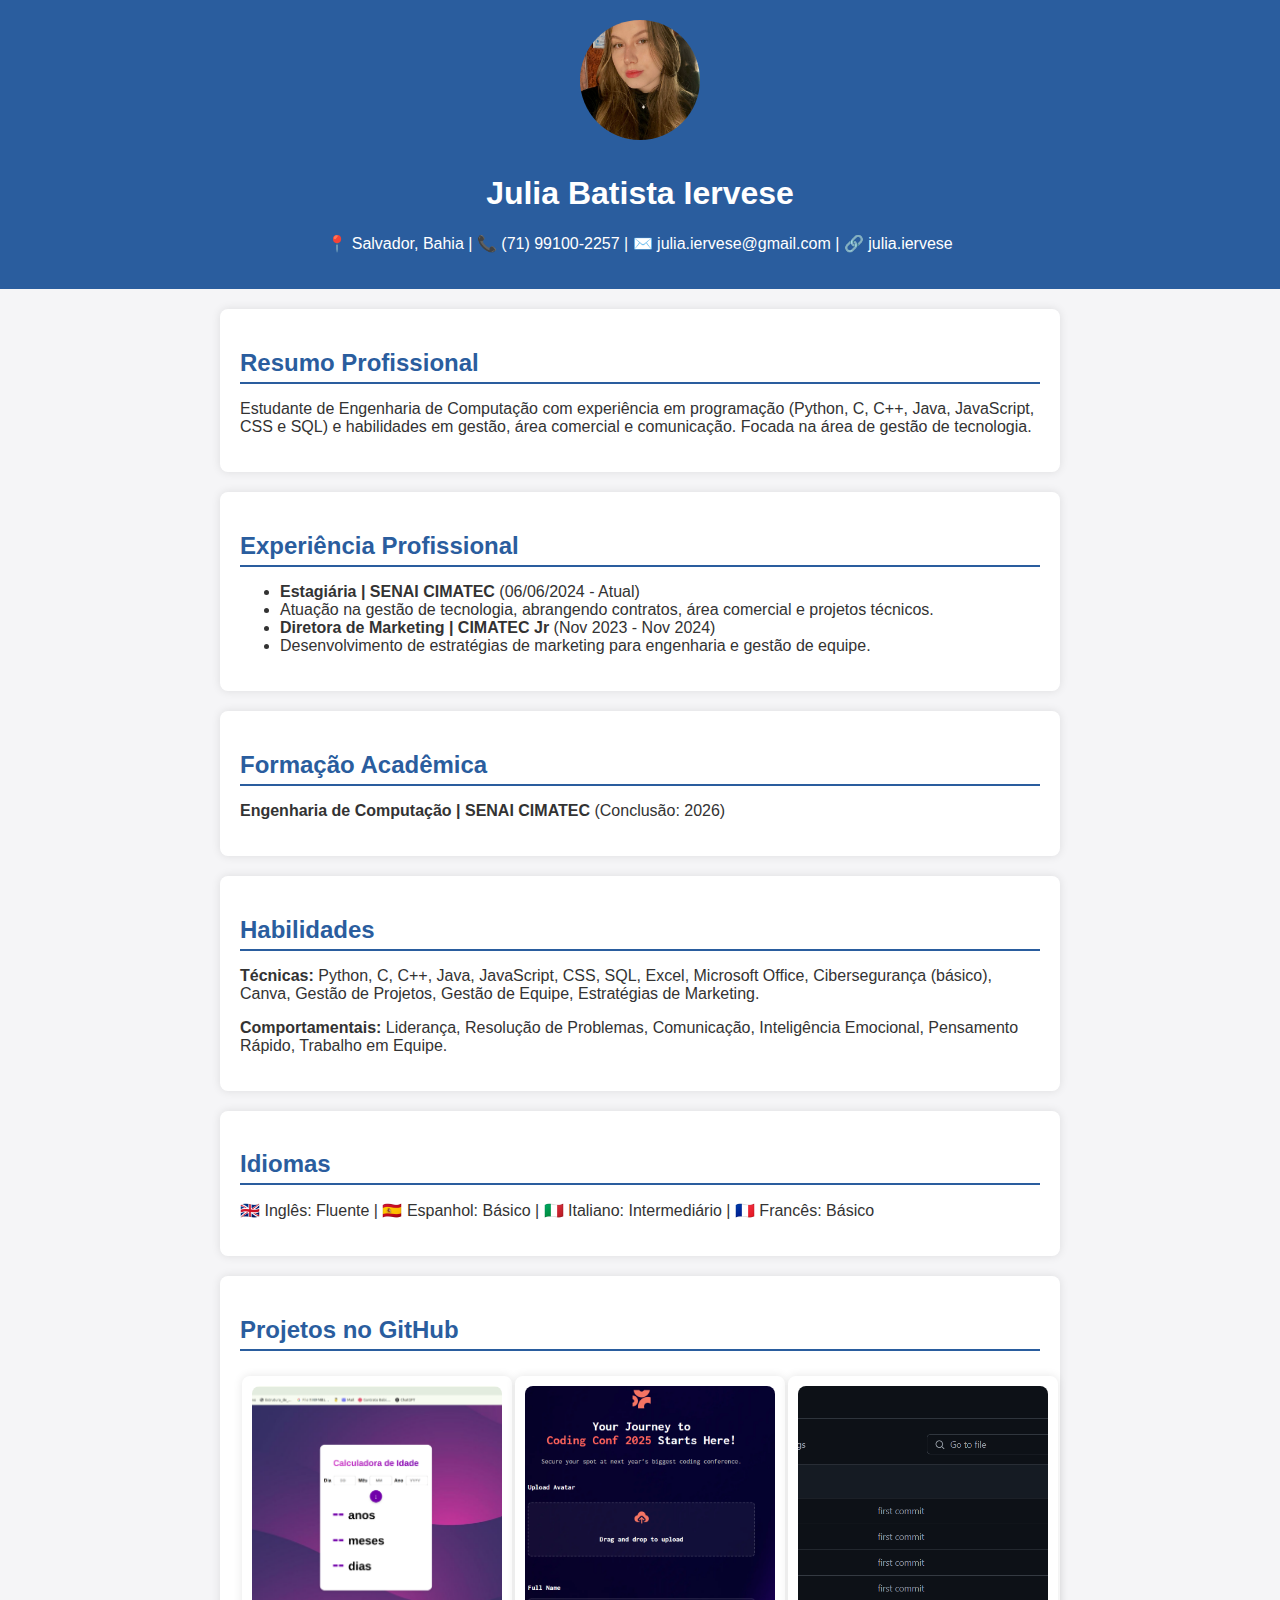
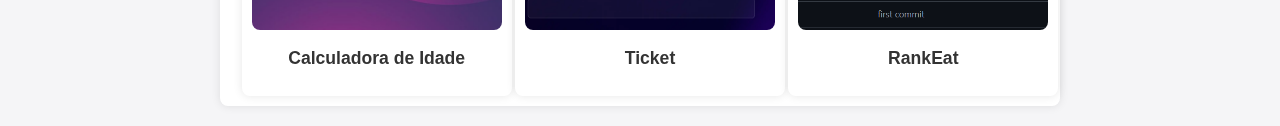
<file: Portfolio-master/index.html>
<!DOCTYPE html>
<html lang="pt-br">
<head>
    <meta charset="UTF-8">
    <meta name="viewport" content="width=device-width, initial-scale=1.0">
    <title>Portfólio - Julia Iervese</title>
    <link rel="stylesheet" href="style.css">
</head>
<body>
    <header>
        <div class="container">
           
            <img class="profile-img" src="Images/PerfilImagem.jpeg" alt="Foto de Perfil">
            <h1>Julia Batista Iervese</h1>
            <p>📍 Salvador, Bahia | 📞 (71) 99100-2257 | ✉️ julia.iervese@gmail.com | 🔗 julia.iervese</p>
        </div>
    </header>
    
    <section class="resumo">
        <h2>Resumo Profissional</h2>
        <p>Estudante de Engenharia de Computação com experiência em programação (Python, C, C++, Java, JavaScript, CSS e SQL) e habilidades em gestão, área comercial e comunicação. Focada na área de gestão de tecnologia.</p>
    </section>
    
    <section class="experiencia">
        <h2>Experiência Profissional</h2>
        <ul>
            <li><strong>Estagiária | SENAI CIMATEC</strong> (06/06/2024 - Atual)</li>
            <li>Atuação na gestão de tecnologia, abrangendo contratos, área comercial e projetos técnicos.</li>
            <li><strong>Diretora de Marketing | CIMATEC Jr</strong> (Nov 2023 - Nov 2024)</li>
            <li>Desenvolvimento de estratégias de marketing para engenharia e gestão de equipe.</li>
        </ul>
    </section>
    
    <section class="formacao">
        <h2>Formação Acadêmica</h2>
        <p><strong>Engenharia de Computação | SENAI CIMATEC</strong> (Conclusão: 2026)</p>
    </section>
    
    <section class="habilidades">
        <h2>Habilidades</h2>
        <p><strong>Técnicas:</strong> Python, C, C++, Java, JavaScript, CSS, SQL, Excel, Microsoft Office, Cibersegurança (básico), Canva, Gestão de Projetos, Gestão de Equipe, Estratégias de Marketing.</p>
        <p><strong>Comportamentais:</strong> Liderança, Resolução de Problemas, Comunicação, Inteligência Emocional, Pensamento Rápido, Trabalho em Equipe.</p>
    </section>
    
    <section class="idiomas">
        <h2>Idiomas</h2>
        <p>🇬🇧 Inglês: Fluente | 🇪🇸 Espanhol: Básico | 🇮🇹 Italiano: Intermediário | 🇫🇷 Francês: Básico</p>
    </section>

    <section class="projetos">
        <h2>Projetos no GitHub</h2>
        <div class="card-container">
           
            <div class="card" onclick="flipCard(this)">
                <div class="card-front">
                   
                    <img src="Images/CalculadoraImg.png" alt="Calculadora de Idade">
                    <p>Calculadora de Idade</p>
                </div>
                <div class="card-back">
                    <h3>Calculadora de Idade</h3>
                    <p>Uma calculadora simples para calcular a idade com base na data de nascimento.</p>
                    <a href="https://github.com/juliaiervese/CalculadoraDeIdade" target="_blank" rel="noopener noreferrer">Veja no GitHub</a>
                </div>
            </div>
    
   
            <div class="card" onclick="flipCard(this)">
                <div class="card-front">
                    
                    <img src="Images/TicketImg.png" alt="Ticket">
                    <p>Ticket</p>
                </div>
                <div class="card-back">
                    <h3>Ticket</h3>
                    <p>Um sistema de gerenciamento de tickets para eventos.</p>
                    <a href="https://github.com/juliaiervese/Ticket" target="_blank" rel="noopener noreferrer">Veja no GitHub</a>
                </div>
            </div>
    
            
            <div class="card" onclick="flipCard(this)">
                <div class="card-front">
                   
                    <img src="Images/RankEatImg.png" alt="RankEat">
                    <p>RankEat</p>
                </div>
                <div class="card-back">
                    <h3>RankEat</h3>
                    <p>Uma aplicação para gerenciar classificações de restaurantes.</p>
                    <a href="https://github.com/biaag10/RankEat" target="_blank" rel="noopener noreferrer">Veja no GitHub</a>
                </div>
            </div>
        </div>
    </section>

    <script src="script.js"></script>
</body>
</html>
</file>
<file: Portfolio-master/style.css>
body {
    font-family: Arial, sans-serif;
    background-color: #f5f5f7;
    margin: 0;
    padding: 0;
    color: #333;
}

header {
    background-color: #2a5d9e;
    color: white;
    text-align: center;
    padding: 20px;
}

.profile-img {
    width: 120px;        
    height: 120px;       
    border-radius: 50%;  
    object-fit: cover;   
    display: inline-block;
    margin-bottom: 10px;
}

.container {
    max-width: 800px;
    margin: 0 auto;
    text-align: center;
}

section {
    max-width: 800px;
    margin: 20px auto;
    padding: 20px;
    background: white;
    border-radius: 8px;
    box-shadow: 0 0 10px rgba(0, 0, 0, 0.1);
}

h2 {
    color: #2a5d9e;
    border-bottom: 2px solid #2a5d9e;
    padding-bottom: 5px;
    margin-bottom: 15px;
}


.card-container {
    display: flex;
    justify-content: space-around;
    gap: 20px;
    flex-wrap: wrap; 
}

.card {
    width: 250px; 
    height: 300px; 
    perspective: 1000px; 
    margin: 10px 0;
}

/* Front do Card */
.card-front, .card-back {
    width: 100%;
    height: 100%;
    position: absolute;
    backface-visibility: hidden;
    transition: transform 0.6s;
    display: flex;
    flex-direction: column;
    justify-content: center;
    align-items: center;
    text-align: center;
    border-radius: 8px;
}


.card-front {
    background-color: #ffffff;
    box-shadow: 0 0 10px rgba(0, 0, 0, 0.1);
    padding: 10px;
}

.card-front img {
    width: 100%;          
    height: 140%;         
    object-fit: cover;    
    border-radius: 8px;  
}


.card-front p {
    color: #333;
    font-weight: bold;
    font-size: 1.1em;
}


.card-back {
    background-color: #2a5d9e;
    color: white;
    transform: rotateY(180deg); 
    padding: 10px;
}


.card.flip .card-front {
    transform: rotateY(180deg);
}

.card.flip .card-back {
    transform: rotateY(0deg);
}

.card-back h3, .card-back p {
    margin: 10px 0;
}

.card-back a {
    color: #ffffff;
    text-decoration: none;
    font-weight: bold;
}


.card:hover .card-front {
    opacity: 0.8;
}
</file>
